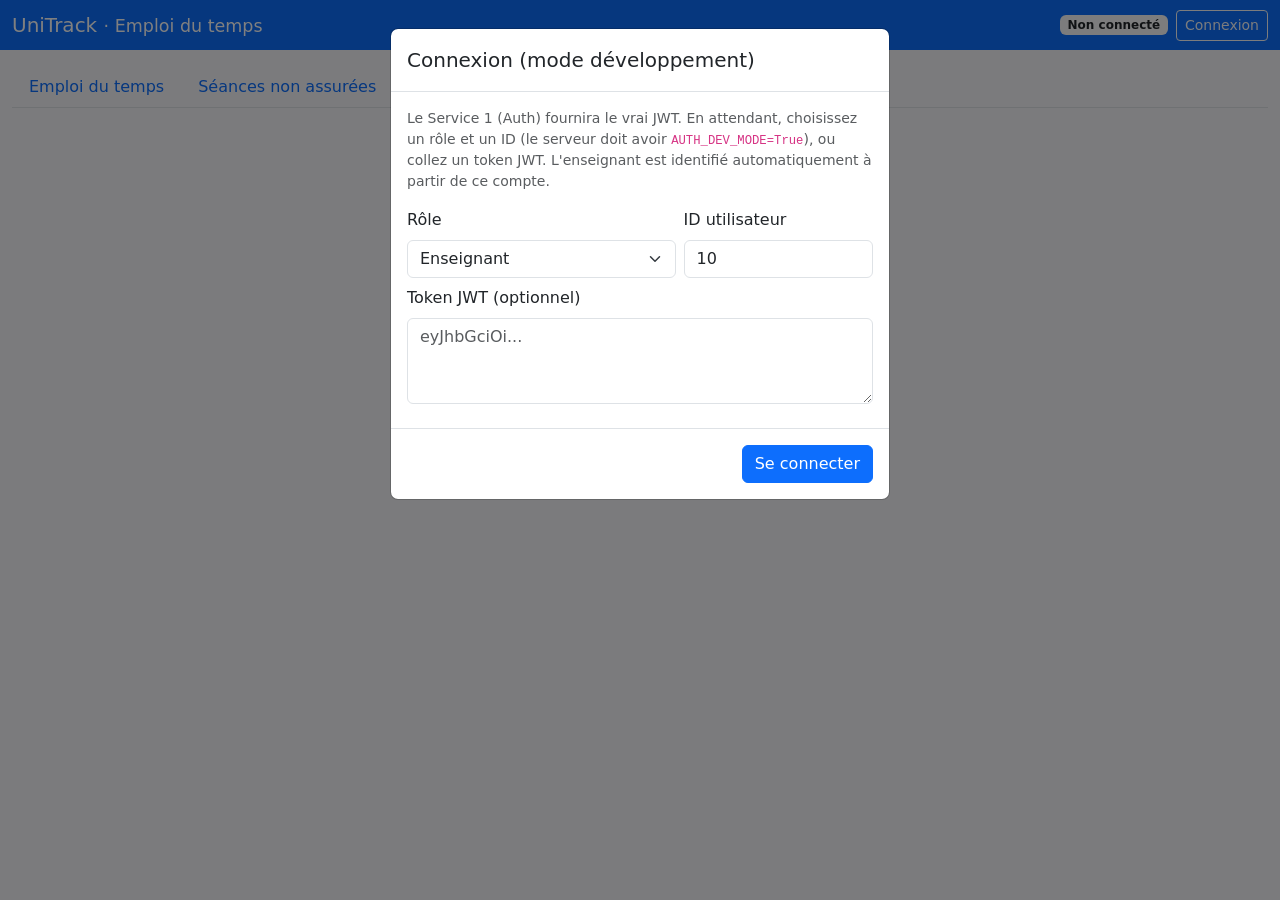
<file: services/service-3-academic/frontend/index.html>
<!DOCTYPE html>
<html lang="fr">
<head>
  <meta charset="utf-8">
  <meta name="viewport" content="width=device-width, initial-scale=1">
  <title>UniTrack — Emploi du temps</title>
  <link href="https://cdn.jsdelivr.net/npm/bootstrap@5.3.3/dist/css/bootstrap.min.css" rel="stylesheet">
  <link href="style.css" rel="stylesheet">
</head>
<body>
<nav class="navbar navbar-dark bg-primary mb-3">
  <div class="container-fluid">
    <span class="navbar-brand mb-0 h1">UniTrack <small class="fw-normal">· Emploi du temps</small></span>
    <div class="d-flex align-items-center gap-2">
      <span id="whoami" class="badge bg-light text-dark">Non connecté</span>
      <button class="btn btn-outline-light btn-sm" id="btnLogin">Connexion</button>
      <button class="btn btn-outline-light btn-sm d-none" id="btnLogout">Déconnexion</button>
    </div>
  </div>
</nav>

<div class="container-fluid pb-5">
  <div id="globalAlert"></div>

  <ul class="nav nav-tabs mb-3" id="tabs">
    <li class="nav-item" data-roles="admin,teacher">
      <button class="nav-link" data-pane="paneCal">Emploi du temps</button>
    </li>
    <li class="nav-item" data-roles="admin,supervisor">
      <button class="nav-link" data-pane="paneNA">Séances non assurées</button>
    </li>
  </ul>

  <div id="noAccess" class="alert alert-warning d-none">
    Cette interface est réservée aux enseignants et aux administrateurs.
    Les étudiants consultent leur emploi du temps depuis le portail étudiant.
  </div>

  <!-- ===================== Calendrier ===================== -->
  <section id="paneCal" class="pane d-none">
    <div class="d-flex flex-wrap gap-2 align-items-end mb-3">
      <div class="btn-group">
        <button class="btn btn-outline-secondary" id="prevWeek" title="Semaine précédente">&laquo;</button>
        <button class="btn btn-outline-secondary" id="todayWeek">Aujourd'hui</button>
        <button class="btn btn-outline-secondary" id="nextWeek" title="Semaine suivante">&raquo;</button>
      </div>
      <strong id="weekLabel" class="mx-2"></strong>

      <div id="viewEnsBox" class="d-none">
        <label class="form-label mb-0 small" for="viewEns">Enseignant (ID)</label>
        <input type="number" id="viewEns" class="form-control form-control-sm"
               style="width:120px" min="1" placeholder="ex. 10">
      </div>

      <div>
        <label class="form-label mb-0 small" for="viewGroupe">Filtrer par groupe</label>
        <select id="viewGroupe" class="form-select form-select-sm" style="width:230px">
          <option value="">— mon planning —</option>
        </select>
      </div>

      <button class="btn btn-primary ms-auto" id="btnNew">+ Nouvelle séance</button>
    </div>

    <div class="legend small text-muted mb-2">
      <span style="background:#0d6efd"></span>Cours
      <span style="background:#198754"></span>TD
      <span style="background:#e8590c"></span>TP
      <span style="background:#dc3545"></span>Non assurée
      · Cliquez sur une case vide pour ajouter une séance, sur une séance pour la consulter ou la modifier.
    </div>

    <div class="cal-wrap"><div id="cal" class="cal"></div></div>
  </section>

  <!-- ===================== Séances non assurées ===================== -->
  <section id="paneNA" class="pane d-none">
    <div class="d-flex flex-wrap gap-2 align-items-end mb-3">
      <div><label class="form-label mb-0 small" for="naFrom">Du</label>
        <input type="date" id="naFrom" class="form-control form-control-sm"></div>
      <div><label class="form-label mb-0 small" for="naTo">Au</label>
        <input type="date" id="naTo" class="form-control form-control-sm"></div>
      <div><label class="form-label mb-0 small" for="naGroupe">Groupe</label>
        <select id="naGroupe" class="form-select form-select-sm"><option value="">Tous</option></select></div>
      <div><label class="form-label mb-0 small" for="naModule">Module</label>
        <select id="naModule" class="form-select form-select-sm"><option value="">Tous</option></select></div>
      <div><label class="form-label mb-0 small" for="naEns">ID enseignant</label>
        <input type="number" id="naEns" class="form-control form-control-sm" style="width:120px"></div>
      <button class="btn btn-primary btn-sm" id="naSearch">Filtrer</button>
    </div>
    <div class="table-responsive">
      <table class="table table-sm table-striped bg-white" id="naTable"></table>
    </div>
    <div class="d-flex justify-content-between align-items-center">
      <small id="naCount" class="text-muted"></small>
      <div class="btn-group btn-group-sm">
        <button class="btn btn-outline-secondary" id="naPrev">&laquo;</button>
        <button class="btn btn-outline-secondary" id="naNext">&raquo;</button>
      </div>
    </div>
  </section>
</div>

<!-- ===================== Connexion ===================== -->
<div class="modal fade" id="loginModal" tabindex="-1" data-bs-backdrop="static">
  <div class="modal-dialog"><div class="modal-content">
    <div class="modal-header"><h5 class="modal-title">Connexion (mode développement)</h5></div>
    <div class="modal-body">
      <p class="small text-muted">
        Le Service 1 (Auth) fournira le vrai JWT. En attendant, choisissez un rôle et un ID
        (le serveur doit avoir <code>AUTH_DEV_MODE=True</code>), ou collez un token JWT.
        L'enseignant est identifié automatiquement à partir de ce compte.
      </p>
      <div class="row g-2 mb-2">
        <div class="col-7"><label class="form-label" for="lgRole">Rôle</label>
          <select id="lgRole" class="form-select">
            <option value="enseignant">Enseignant</option>
            <option value="admin">Administrateur</option>
            <option value="superviseur">Superviseur</option>
            <option value="etudiant">Étudiant</option>
          </select></div>
        <div class="col-5"><label class="form-label" for="lgId">ID utilisateur</label>
          <input id="lgId" type="number" min="1" value="10" class="form-control"></div>
      </div>
      <label class="form-label" for="lgToken">Token JWT (optionnel)</label>
      <textarea id="lgToken" class="form-control" rows="3" placeholder="eyJhbGciOi..."></textarea>
      <div id="lgAlert" class="mt-2"></div>
    </div>
    <div class="modal-footer">
      <button class="btn btn-primary" id="lgOk">Se connecter</button>
    </div>
  </div></div>
</div>

<!-- ===================== Séance ===================== -->
<div class="modal fade" id="seanceModal" tabindex="-1">
  <div class="modal-dialog modal-lg modal-dialog-scrollable"><div class="modal-content">
    <div class="modal-header">
      <h5 class="modal-title" id="seanceTitle">Séance</h5>
      <button class="btn-close" data-bs-dismiss="modal"></button>
    </div>

    <div class="modal-body">
      <input type="hidden" id="s_id">
      <div id="s_meta" class="small text-muted mb-2"></div>

      <h6 class="fw-bold">Informations de la séance</h6>
      <div class="row g-2 mb-3">
        <div class="col-md-4">
          <label class="form-label" for="s_date">Date séance</label>
          <input type="date" id="s_date" class="form-control" required>
        </div>
        <div class="col-md-4">
          <label class="form-label" for="s_debut">Heure début</label>
          <input type="time" id="s_debut" class="form-control" step="900" required>
        </div>
        <div class="col-md-4">
          <label class="form-label" for="s_fin">Heure fin</label>
          <input type="time" id="s_fin" class="form-control" step="900" required>
        </div>
        <div class="col-md-4">
          <label class="form-label" for="s_type">Type séance</label>
          <select id="s_type" class="form-select">
            <option value="COURS">Cours</option>
            <option value="TD" selected>TD</option>
            <option value="TP">TP</option>
          </select>
        </div>
      </div>

      <h6 class="fw-bold">Rattachement académique</h6>
      <p class="small text-muted mb-2">
        Ces informations sont créées automatiquement si elles n'existent pas encore,
        puis réutilisées pour les séances suivantes (aucun doublon).
      </p>
      <div class="row g-2 mb-3">
        <div class="col-md-6">
          <label class="form-label" for="s_departement">Département</label>
          <input id="s_departement" class="form-control" list="dlDepartements"
                 placeholder="ex. Informatique" required>
        </div>
        <div class="col-md-3">
          <label class="form-label" for="s_annee">Année d'étude</label>
          <input id="s_annee" class="form-control" list="dlAnnees"
                 placeholder="L3, M1, ING3…" required>
        </div>
        <div class="col-md-3">
          <label class="form-label" for="s_specialite">Spécialité</label>
          <input id="s_specialite" class="form-control" list="dlSpecialites"
                 placeholder="SI, GL, I2A…" required>
        </div>

        <div class="col-md-4">
          <label class="form-label" for="s_groupe_numero">Groupe</label>
          <input id="s_groupe_numero" class="form-control" list="dlGroupes"
                 placeholder="Groupe 1" required>
        </div>
        <div class="col-md-8">
          <label class="form-label" for="s_module_intitule">Module</label>
          <input id="s_module_intitule" class="form-control" list="dlModules"
                 placeholder="ex. Algorithmique" required>
        </div>

        <div class="col-md-4">
          <label class="form-label" for="s_semestre">Semestre</label>
          <input id="s_semestre" class="form-control" list="dlSemestres"
                 placeholder="S1, Semestre 3…" required>
        </div>
        <div class="col-md-8">
          <label class="form-label" for="s_salle_nom">Salle / Amphithéâtre</label>
          <input id="s_salle_nom" class="form-control" list="dlSalles"
                 placeholder="ex. Salle 101, Amphi A" required>
        </div>
      </div>

      <div id="s_ensBox" class="row g-2 mb-2 d-none">
        <div class="col-md-4">
          <label class="form-label" for="s_ens">ID enseignant</label>
          <input type="number" id="s_ens" class="form-control" min="1"
                 placeholder="Obligatoire pour un administrateur">
        </div>
        <div class="col-md-8 d-flex align-items-end">
          <small class="text-muted">
            L'administrateur doit choisir explicitement l'enseignant : aucune
            séance ne lui est attribuée automatiquement.
          </small>
        </div>
      </div>
      <div id="s_ensInfo" class="alert alert-light border py-2 d-none"></div>

      <div id="s_alert" class="mt-3"></div>
    </div>

    <div class="modal-footer">
      <button class="btn btn-outline-danger me-auto d-none" id="s_delete">Supprimer</button>
      <button class="btn btn-outline-secondary" id="s_check">Vérifier les conflits</button>
      <button class="btn btn-primary" id="s_save">Enregistrer</button>
    </div>
  </div></div>
</div>

<!-- Suggestions alimentées par /api/structure/options/ -->
<datalist id="dlDepartements"></datalist>
<datalist id="dlAnnees"></datalist>
<datalist id="dlSpecialites"></datalist>
<datalist id="dlGroupes"></datalist>
<datalist id="dlModules"></datalist>
<datalist id="dlSemestres"></datalist>
<datalist id="dlSalles"></datalist>

<script src="https://cdn.jsdelivr.net/npm/bootstrap@5.3.3/dist/js/bootstrap.bundle.min.js"></script>
<script src="app.js"></script>
</body>
</html>
</file>
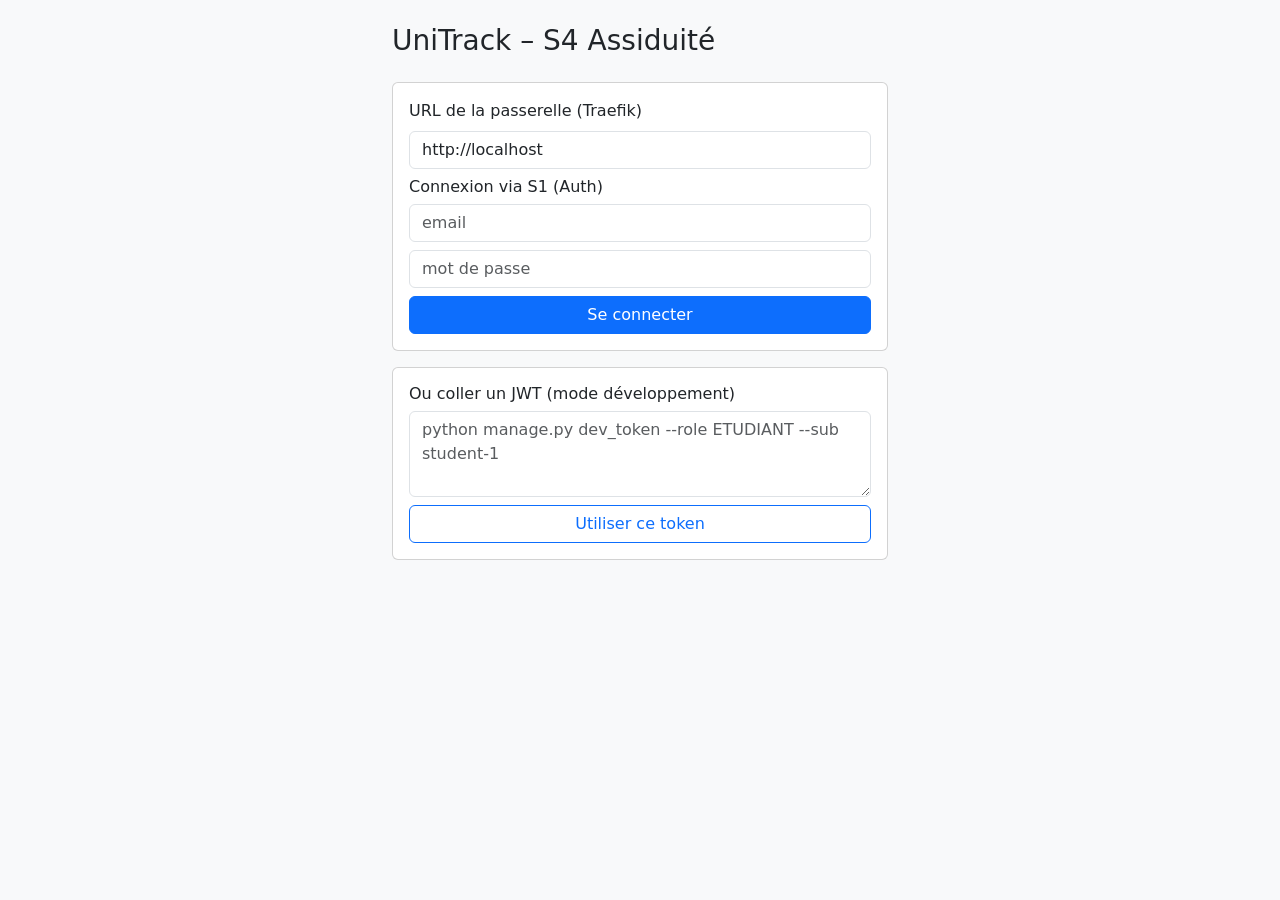
<file: services/service-4-attendance/ui/index.html>
<!doctype html><html lang="fr"><head><meta charset="utf-8"><meta name="viewport" content="width=device-width, initial-scale=1">
<title>UniTrack – Connexion</title>
<link href="https://cdn.jsdelivr.net/npm/bootstrap@5.3.3/dist/css/bootstrap.min.css" rel="stylesheet"></head>
<body class="bg-light"><div class="container" style="max-width:520px"><h3 class="my-4">UniTrack – S4 Assiduité</h3>
<div id="msg" class="alert alert-danger d-none"></div>
<div class="card card-body mb-3"><label class="form-label">URL de la passerelle (Traefik)</label>
<input id="base" class="form-control mb-2" value="http://localhost">
<h6>Connexion via S1 (Auth)</h6>
<input id="email" class="form-control mb-2" placeholder="email"><input id="pwd" type="password" class="form-control mb-2" placeholder="mot de passe">
<button class="btn btn-primary" onclick="login()">Se connecter</button></div>
<div class="card card-body"><h6>Ou coller un JWT (mode développement)</h6>
<textarea id="tok" class="form-control mb-2" rows="3" placeholder="python manage.py dev_token --role ETUDIANT --sub student-1"></textarea>
<button class="btn btn-outline-primary" onclick="useToken()">Utiliser ce token</button></div></div>
<script src="app.js"></script><script>
const PAGES = {ENSEIGNANT:"teacher.html", ETUDIANT:"student.html", ADMIN:"admin.html", SUPERVISEUR:"admin.html"};
document.getElementById("base").value = store.base;
function go(){ const r = role(); if(PAGES[r]) location.href = PAGES[r]; else { const m=document.getElementById("msg"); m.textContent="Token invalide ou rôle inconnu"; m.classList.remove("d-none"); } }
function useToken(){ localStorage.setItem("base", base.value); localStorage.setItem("token", tok.value.trim()); go(); }
async function login(){
  localStorage.setItem("base", base.value);
  try { const r = await fetch(base.value + "/api/auth/login/", {method:"POST", headers:{"Content-Type":"application/json"}, body: JSON.stringify({email: email.value, password: pwd.value})});
    const d = await r.json(); if(!r.ok) throw new Error(d.detail || "Échec de connexion");
    localStorage.setItem("token", d.access || d.token); go(); }
  catch(e){ const m=document.getElementById("msg"); m.textContent=e.message; m.classList.remove("d-none"); } }
</script></body></html>
</file>
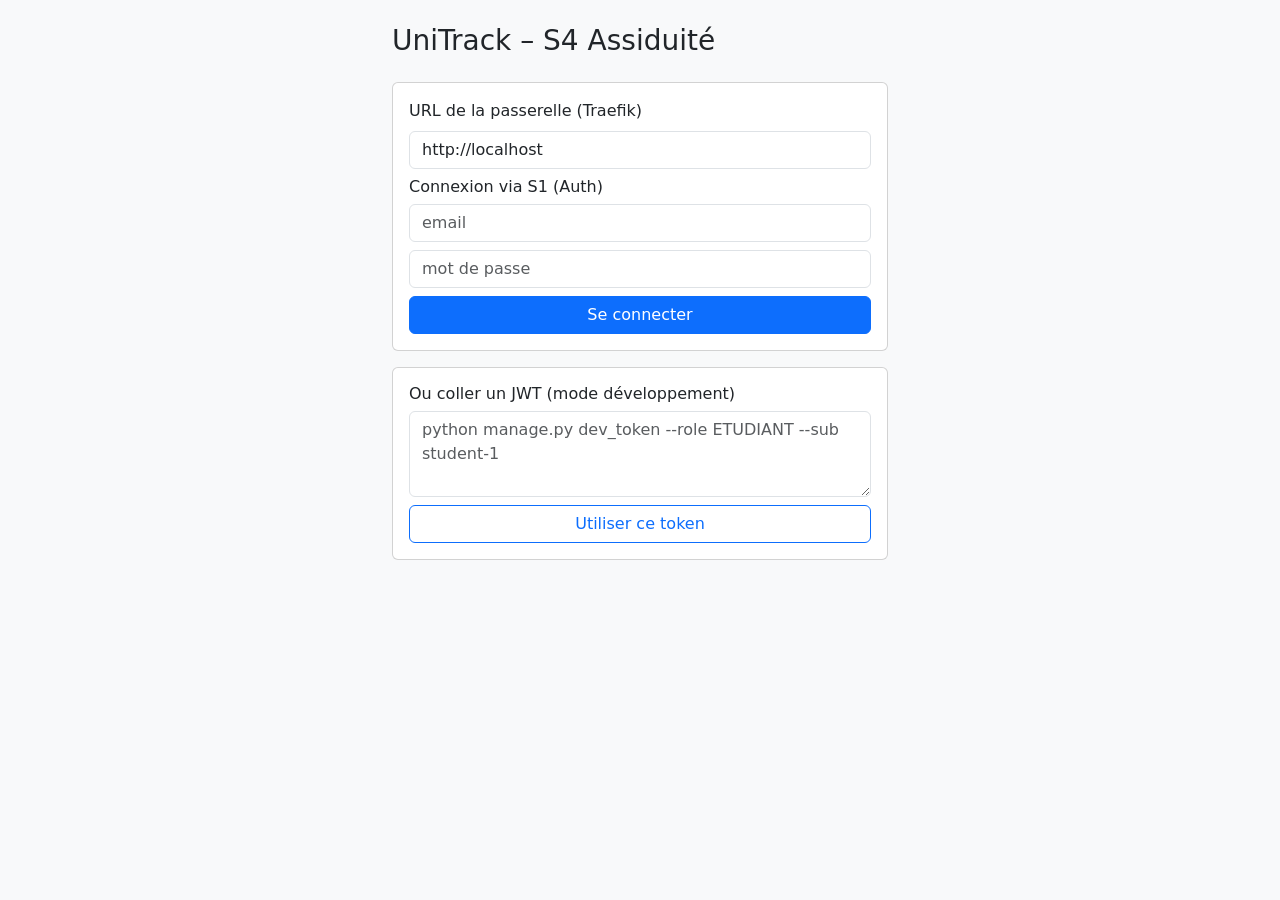
<file: services/service-4-attendance/ui/admin.html>
<!doctype html><html lang="fr"><head><meta charset="utf-8"><meta name="viewport" content="width=device-width, initial-scale=1">
<title>UniTrack – Administration</title><link href="https://cdn.jsdelivr.net/npm/bootstrap@5.3.3/dist/css/bootstrap.min.css" rel="stylesheet"></head>
<body class="bg-light"><div id="root"></div><script src="app.js"></script><script>
requireRole("ADMIN","SUPERVISEUR");
const isAdmin = role()==="ADMIN";
document.getElementById("root").innerHTML = head(isAdmin ? "Administrateur" : "Superviseur") + `
<div id="dash" class="row mb-3"></div>
<h5>Séances non assurées</h5><table class="table table-sm mb-4"><thead><tr><th>Date</th><th>Module</th><th>Enseignant</th><th>Groupe</th></tr></thead><tbody id="na"></tbody></table>
<h5>Historique d'assiduité</h5>
<div class="row g-2 mb-2"><div class="col"><input id="f_group" class="form-control" placeholder="Groupe"></div><div class="col"><input id="f_module" class="form-control" placeholder="Module"></div>
<div class="col"><input id="f_ens" class="form-control" placeholder="Enseignant"></div><div class="col"><input id="f_from" type="date" class="form-control"></div>
<div class="col"><input id="f_to" type="date" class="form-control"></div><div class="col-auto"><button class="btn btn-primary" onclick="hist()">Filtrer</button></div></div>
<table class="table table-sm"><thead><tr><th>Date</th><th>Module</th><th>Étudiant</th><th>Statut</th><th>Mode</th></tr></thead><tbody id="h"></tbody></table>
${isAdmin ? `<h5 class="mt-4">Paramètres</h5><form class="row g-2" onsubmit="saveCfg(event)" id="cfg"></form>` : ""}</div>`;
const F = {code_validity_minutes:"Validité du code (min)", threshold_warning:"Seuil orange", threshold_critical:"Seuil rouge", geo_radius_m:"Rayon (m)", geo_latitude:"Latitude", geo_longitude:"Longitude"};
async function load(){
  const d = await api("/dashboard/");
  dash.innerHTML = [["Séances aujourd'hui", d.seances_aujourdhui],["Non assurées (30 j)", d.seances_non_assurees],["Taux d'assiduité", d.presences.taux_assiduite==null?"–":d.presences.taux_assiduite+" %"]]
    .map(([k,v]) => `<div class="col"><div class="card card-body text-center"><div class="text-muted">${k}</div><div class="fs-3 fw-bold">${v}</div></div></div>`).join("");
  const na = await api("/seances/non-assurees/");
  document.getElementById("na").innerHTML = na.results.map(s => `<tr><td>${s.date_seance}</td><td>${s.module_intitule}</td><td>${s.enseignant_nom||s.enseignant_id}</td><td>${s.group_label}</td></tr>`).join("") || "<tr><td colspan=4 class='text-muted'>Aucune</td></tr>";
  hist();
  if (isAdmin) { const c = await api("/settings/"); cfg.innerHTML = Object.entries(F).map(([k,l]) => `<div class="col-md-4"><label class="form-label">${l}</label><input class="form-control" name="${k}" value="${c[k]??""}"></div>`).join("") +
    `<div class="col-12"><div class="form-check"><input class="form-check-input" type="checkbox" name="geo_check_enabled" ${c.geo_check_enabled?"checked":""}><label class="form-check-label">Vérifier la position (RG15)</label></div></div><div class="col-12"><button class="btn btn-success">Enregistrer</button></div>`; }
}
async function hist(){
  const q = new URLSearchParams(); [["group_id",f_group],["module_id",f_module],["enseignant_id",f_ens],["date_from",f_from],["date_to",f_to]].forEach(([k,e]) => e.value && q.set(k,e.value));
  const r = await api("/history/?"+q);
  document.getElementById("h").innerHTML = r.results.map(p => `<tr><td>${p.date_seance}</td><td>${p.module_intitule}</td><td>${p.student_nom||p.student_id}</td><td><span class="badge bg-${p.statut==="PRESENT"?"success":"danger"}">${p.statut}</span></td><td>${p.mode}</td></tr>`).join("");
}
async function saveCfg(e){ e.preventDefault(); const b = {}; new FormData(cfg).forEach((v,k) => b[k] = v===""? null : (isNaN(v)? v : Number(v))); b.geo_check_enabled = cfg.elements.geo_check_enabled.checked;
  try { await api("/settings/", {method:"PUT", body:b}); toast("Paramètres enregistrés"); } catch(err){ toast(err.message,false); } }
load().catch(e => toast(e.message,false));
</script></body></html>
</file>
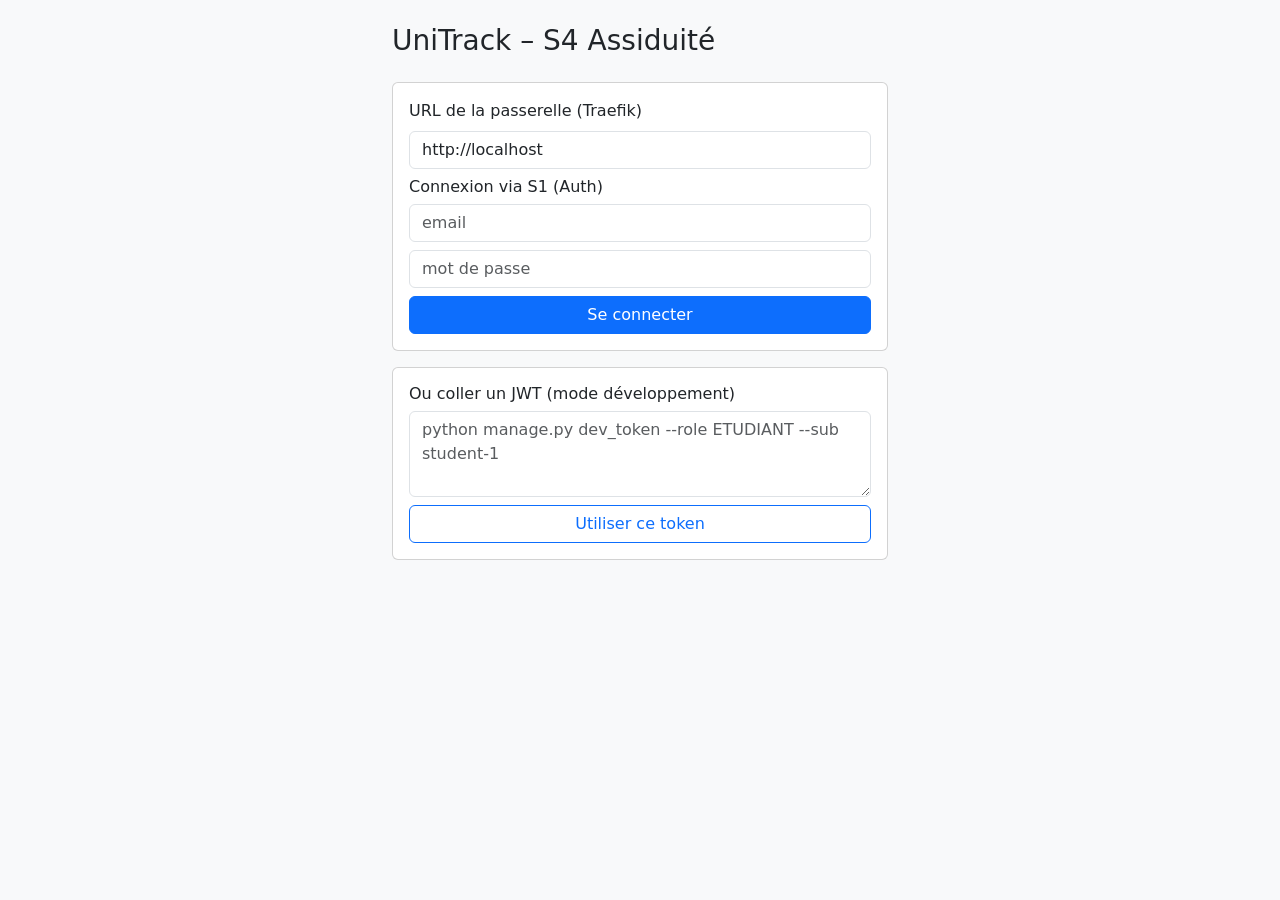
<file: services/service-4-attendance/ui/student.html>
<!doctype html><html lang="fr"><head><meta charset="utf-8"><meta name="viewport" content="width=device-width, initial-scale=1">
<title>UniTrack – Étudiant</title><link href="https://cdn.jsdelivr.net/npm/bootstrap@5.3.3/dist/css/bootstrap.min.css" rel="stylesheet"></head>
<body class="bg-light"><div id="root"></div><script src="app.js"></script><script>
requireRole("ETUDIANT");
document.getElementById("root").innerHTML = head("Étudiant") + `
<h5>Séance en cours</h5><div id="current" class="mb-4"></div>
<h5>Mes alertes</h5><div id="alerts" class="mb-4"></div>
<h5>Mon assiduité</h5><table class="table table-sm"><thead><tr><th>Module</th><th>Présences</th><th>Absences</th><th>Taux</th><th>Niveau</th></tr></thead><tbody id="mods"></tbody></table></div>`;
async function load(){
  const cur = await api("/seances/current/");
  document.getElementById("current").innerHTML = cur.length ? cur.map(s => `<div class="card card-body mb-2"><b>${s.module_intitule}</b> · ${s.heure_debut.slice(0,5)}–${s.heure_fin.slice(0,5)} · ${s.salle_nom}
    <div class="input-group mt-2"><input id="c${s.id}" class="form-control form-control-lg text-center" inputmode="numeric" maxlength="6" placeholder="Code à 6 chiffres">
    <button class="btn btn-primary" onclick="checkin(${s.id})">Valider ma présence</button></div></div>`).join("") : "<p class='text-muted'>Aucune séance ouverte pour votre groupe.</p>";
  const a = await api("/me/alerts/");
  document.getElementById("alerts").innerHTML = a.alertes.length ? a.alertes.map(m => `<div class="alert alert-${LEVEL[m.niveau_alerte]}">${m.module_intitule} : ${m.absents} absence(s)</div>`).join("") : "<p class='text-muted'>Aucune alerte.</p>";
  const s = await api("/me/attendance/");
  document.getElementById("mods").innerHTML = s.modules.map(m => `<tr><td>${m.module_intitule}</td><td>${m.presents}</td><td>${m.absents}</td><td>${m.taux_assiduite}%</td><td><span class="badge bg-${LEVEL[m.niveau_alerte]}">${m.niveau_alerte}</span></td></tr>`).join("");
}
function getPos(){ return new Promise(res => navigator.geolocation ? navigator.geolocation.getCurrentPosition(p => res({latitude:p.coords.latitude, longitude:p.coords.longitude}), () => res({}), {timeout:4000}) : res({})); }
async function checkin(id){
  try { const pos = await getPos(); const r = await api(`/seances/${id}/check-in/`, {method:"POST", body:{code: document.getElementById("c"+id).value.trim(), ...pos}});
    toast(r.message); load(); } catch(e){ toast(e.message, false); } }
load().catch(e => toast(e.message,false)); setInterval(() => load().catch(()=>{}), 15000);
</script></body></html>
</file>
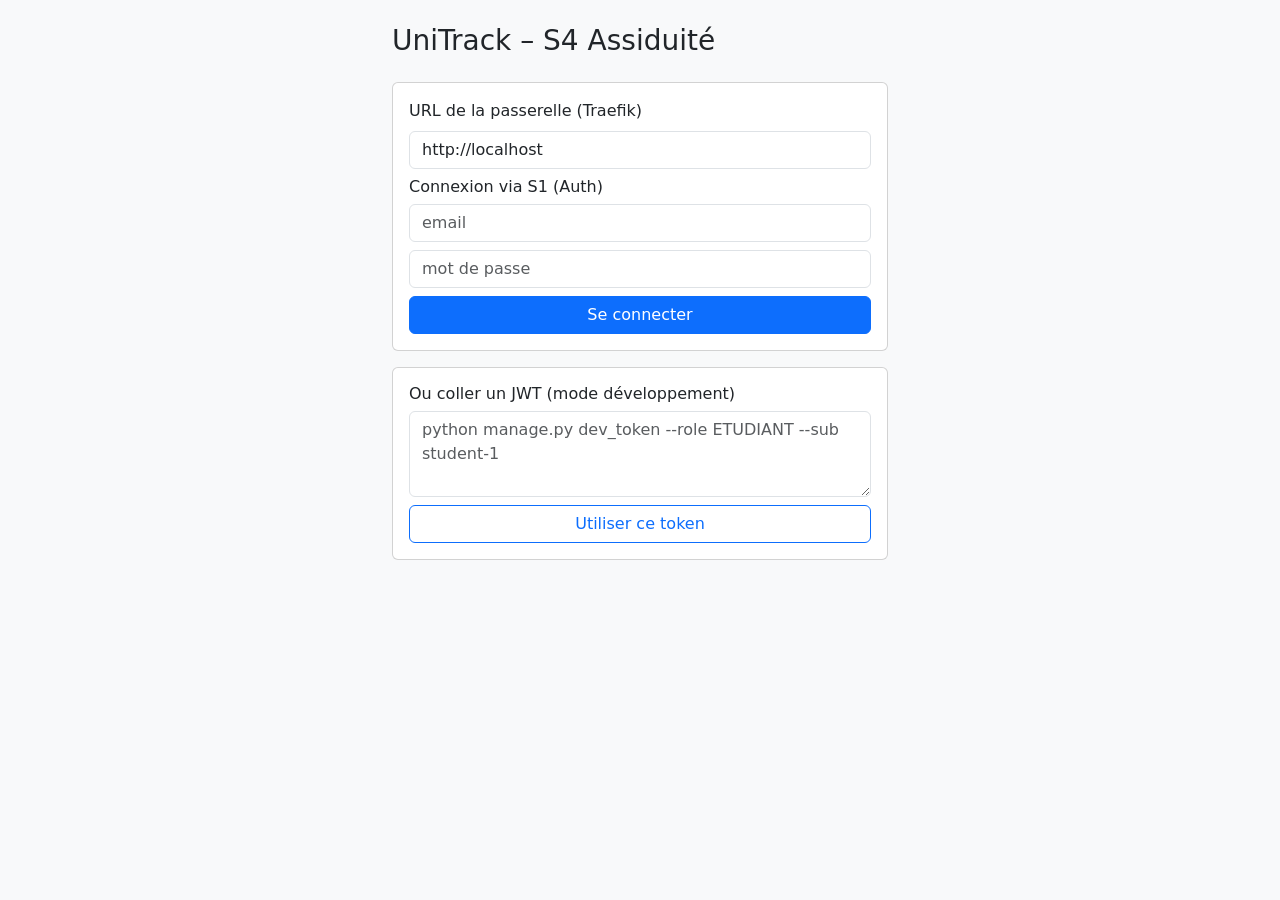
<file: services/service-4-attendance/ui/teacher.html>
<!doctype html><html lang="fr"><head><meta charset="utf-8"><meta name="viewport" content="width=device-width, initial-scale=1">
<title>UniTrack – Enseignant</title><link href="https://cdn.jsdelivr.net/npm/bootstrap@5.3.3/dist/css/bootstrap.min.css" rel="stylesheet"></head>
<body class="bg-light"><div id="root"></div><script src="app.js"></script><script>
requireRole("ENSEIGNANT");
document.getElementById("root").innerHTML = head("Enseignant") + `
<h5>Mes séances du jour</h5><div id="list" class="mb-4"></div>
<div id="panel" class="d-none card card-body">
  <div class="d-flex justify-content-between align-items-start flex-wrap">
    <div><h5 id="title"></h5><div id="stats" class="text-muted"></div></div>
    <div class="text-center"><div style="font-size:4rem;letter-spacing:.4rem;font-weight:700" id="code">------</div>
      <div id="timer" class="text-muted"></div>
      <button class="btn btn-sm btn-outline-secondary" onclick="regen()">Nouveau code</button></div></div>
  <table class="table table-sm mt-3"><thead><tr><th>Matricule</th><th>Étudiant</th><th>Statut</th><th>Mode</th><th></th></tr></thead><tbody id="roster"></tbody></table>
  <div><button class="btn btn-danger" onclick="closeSeance()">Clôturer la séance</button>
  <button class="btn btn-outline-primary" onclick="exportCsv()">Exporter CSV</button></div></div></div>`;
let cur = null, timer = null, expires = null;
async function load(){
  const list = await api("/seances/today/");
  document.getElementById("list").innerHTML = list.length ? list.map(s => `<div class="card card-body mb-2 flex-row justify-content-between align-items-center">
    <div><b>${s.module_intitule}</b> · ${s.type_seance} · ${s.group_label} · ${s.heure_debut.slice(0,5)}–${s.heure_fin.slice(0,5)} · ${s.salle_nom}
    <span class="badge bg-secondary">${s.statut_label}</span></div>
    <div>${s.statut==="PLANIFIEE" ? `<button class="btn btn-success btn-sm" onclick="startS(${s.id})">Démarrer l'appel</button>` : ""}
    ${s.statut==="EN_COURS" ? `<button class="btn btn-primary btn-sm" onclick="open_(${s.id})">Ouvrir</button>` : ""}</div></div>`).join("") : "<p>Aucune séance aujourd'hui.</p>";
}
async function startS(id){ try { await api(`/seances/${id}/start/`, {method:"POST"}); await load(); open_(id); } catch(e){ toast(e.message,false); } }
async function open_(id){ cur = id; document.getElementById("panel").classList.remove("d-none"); clearInterval(timer); await refresh(); timer = setInterval(refresh, 4000); }
async function refresh(){
  try {
    const r = await api(`/seances/${cur}/presences/`); const c = await api(`/seances/${cur}/code/`).catch(()=>null);
    title.textContent = r.seance.module_intitule + " – " + r.seance.group_label;
    stats.textContent = `${r.summary.presents} présents · ${r.summary.absents} absents · ${r.summary.en_attente} en attente`;
    if (c) { code.textContent = c.code; expires = Date.now() + c.seconds_remaining*1000; } else { code.textContent = "------"; expires = null; }
    roster.innerHTML = r.students.map(s => `<tr><td>${s.matricule}</td><td>${s.prenom} ${s.nom}</td>
      <td><span class="badge bg-${s.statut==="PRESENT"?"success":s.statut==="ABSENT"?"danger":"secondary"}">${s.statut||"En attente"}</span></td><td>${s.mode||""}</td>
      <td><button class="btn btn-sm btn-outline-success" onclick="mark('${s.student_id}','PRESENT')">Présent</button>
      <button class="btn btn-sm btn-outline-danger" onclick="mark('${s.student_id}','ABSENT')">Absent</button></td></tr>`).join("");
    if (r.seance.statut !== "EN_COURS") clearInterval(timer);
  } catch(e){ toast(e.message,false); }
}
setInterval(()=>{ if(expires!==null){ const s=Math.max(0,Math.round((expires-Date.now())/1000)); timer_.textContent = s? `Expire dans ${Math.floor(s/60)}:${String(s%60).padStart(2,"0")}` : "Code expiré – générez-en un nouveau"; } },1000);
const timer_ = document.getElementById("timer");
async function regen(){ try { await api(`/seances/${cur}/regenerate-code/`, {method:"POST"}); refresh(); } catch(e){ toast(e.message,false); } }
async function mark(sid, st){ try { await api(`/seances/${cur}/presences/${sid}/`, {method:"PUT", body:{statut:st}}); refresh(); } catch(e){ toast(e.message,false); } }
async function closeSeance(){ if(!confirm("Clôturer ? Les étudiants sans présence seront marqués absents.")) return;
  try { await api(`/seances/${cur}/close/`, {method:"POST"}); toast("Séance clôturée"); await refresh(); await load(); } catch(e){ toast(e.message,false); } }
async function exportCsv(){ const r = await fetch(store.base+`/api/attendance/v1/seances/${cur}/export/`, {headers:{Authorization:"Bearer "+store.token}});
  const a = document.createElement("a"); a.href = URL.createObjectURL(await r.blob()); a.download = `presences_${cur}.csv`; a.click(); }
load().catch(e => toast(e.message,false));
</script></body></html>
</file>
<file: services/service-3-academic/frontend/style.css>
:root { --px-h: 60px; }
body { background: #f6f7fb; }
.cal-wrap { overflow-x: auto; background: #fff; border: 1px solid #dee2e6; border-radius: .5rem; }
.cal { display: grid; grid-template-columns: 56px repeat(7, minmax(120px, 1fr)); min-width: 940px; }
.cal-head { position: sticky; top: 0; background: #f8f9fa; border-bottom: 1px solid #dee2e6;
  padding: .4rem .25rem; text-align: center; font-size: .85rem; font-weight: 600; }
.cal-head small { display: block; font-weight: 400; color: #6c757d; }
.cal-head.today { background: #e7f1ff; color: #0a58ca; }
.time-col { position: relative; border-right: 1px solid #dee2e6; }
.time-col span { position: absolute; right: 6px; font-size: .7rem; color: #6c757d; transform: translateY(-50%); }
.day-col { position: relative; border-right: 1px solid #eef0f3; cursor: pointer;
  background-image: linear-gradient(to bottom, transparent calc(var(--px-h) - 1px), #e9ecef 0);
  background-size: 100% var(--px-h); }
.day-col:hover { background-color: #fafcff; }
.day-col.friday { background-color: #fbfbfb; }
.seance { position: absolute; left: 2px; right: 2px; border-radius: 6px; padding: 2px 6px;
  font-size: .72rem; line-height: 1.25; overflow: hidden; cursor: pointer; color: #fff;
  box-shadow: 0 1px 3px rgba(0,0,0,.2); white-space: normal; z-index: 1; }
.seance:hover { filter: brightness(1.08); z-index: 3; }
.seance span { display: block; overflow: hidden; text-overflow: ellipsis; white-space: nowrap; }
.seance b { display: block; font-size: .76rem; overflow: hidden; text-overflow: ellipsis; white-space: nowrap; }
.t-COURS { background: #0d6efd; } .t-TD { background: #198754; } .t-TP { background: #e8590c; }
.s-NON_ASSUREE { background: repeating-linear-gradient(45deg,#dc3545,#dc3545 8px,#b02a37 8px,#b02a37 16px); }
.s-CLOTUREE { opacity: .65; } .s-EN_COURS { outline: 2px solid #ffc107; }
.legend span { display: inline-block; width: .8rem; height: .8rem; border-radius: 3px; margin: 0 .25rem 0 .75rem; vertical-align: middle; }
#seanceModal .modal-body h6 { border-bottom: 1px solid #eef0f3; padding-bottom: .35rem; }
#s_ensInfo { font-size: .875rem; }
@media (max-width: 576px) {
  #viewEnsBox input, #viewGroupe { width: 100% !important; }
}
</file>
